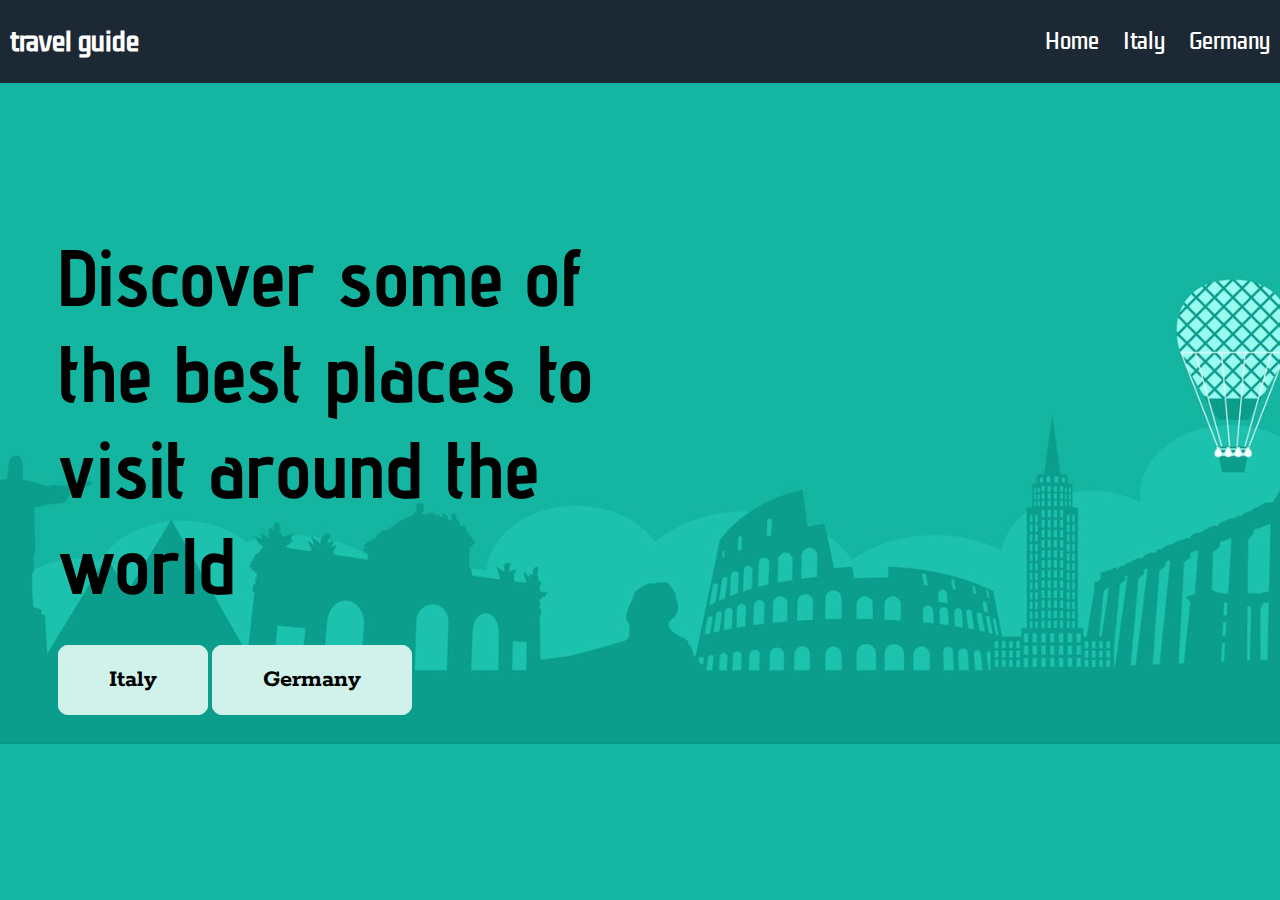
<file: index.html>
<!DOCTYPE html>
<html lang="en">
<head>
	<meta charset="utf-8">
	<meta name="viewport" content="width=device-width, initial-scale=1">
	<link rel="stylesheet" type="text/css" href="italy.css">
	<link rel="preconnect" href="https://fonts.googleapis.com">
	<link rel="preconnect" href="https://fonts.gstatic.com" crossorigin>
	<link href="https://fonts.googleapis.com/css2?family=Advent+Pro:wght@300&family=Kdam+Thmor+Pro&family=Rokkitt:wght@300&display=swap" rel="stylesheet">
	<title>Travel Guide</title>


</head>
<body>
	<header>
			<div id="logo"> 
				<h2>
					travel guide
				</h2>
			</div> 
				
		<nav>
			<div id="nav">
				<ul>
					<li class="btn">
							<a href="#">
								Home
							</a>
					</li >
					<li class="btn">
							<a href="Italy2.html">
								Italy
							</a>
					</li>
					<li class="btn">
							<a href="germany.html">
								Germany
							</a>
					</li>
				</ul>
			</div>
		</nav>

	</header>

	

	<section>
		<div id="grandtitle">
			<h1>
				Discover some of the best places to visit around the world
			</h1>
		</div>
			<div id="links">
					<a id="link" href="italy2.html">Italy</a>
					<a id="link2" href="germany.html">Germany</a>
			</div>

	</section>
</body>
</html>
</file>
<file: italy.css>
.btn li , .btn a ,.btn
{
	list-style-type: none;
	text-decoration: none;
	display: inline-block;
	color: #fff;
	padding: 5px;
	font-size: 20px;
}
.btn:hover
{
	background-color:#869D98;
	box-shadow:1px 2px #869D98;
	transition:0.3s all;
}

header
{
	display: flex;
	justify-content: space-between;
	background-color:#1C2833 ;
	margin: -8px;
	font-family:'Kdam Thmor Pro';
}

#logo
{
	padding-left: 10px;
	padding-top: 3px;
	color: #fff;
	
}

body{
	background:url(slider-b.jpg) ;
	background-size:cover;
}

#grandtitle
{
	font-size: 40px;
	padding-left: 50px;
	padding-top: 100px;
	width: 50%;
	font-family:'Advent Pro';
}

#links
{
	list-style-type: none;
	margin: 50px;
}

#links a
{
	text-decoration: none;
	padding-left: 50px;
	font-size: 25px;
	font-family:'Rokkitt';
	color:#000;
	font-weight: bold;

}

#link,#link2
{
	border:1px #D1F2EB solid ;
	background-color:#D1F2EB ;
	border-radius:10px;
	padding: 50px;
	padding-top: 20px;	
	padding-bottom: 20px;
}
</file>
